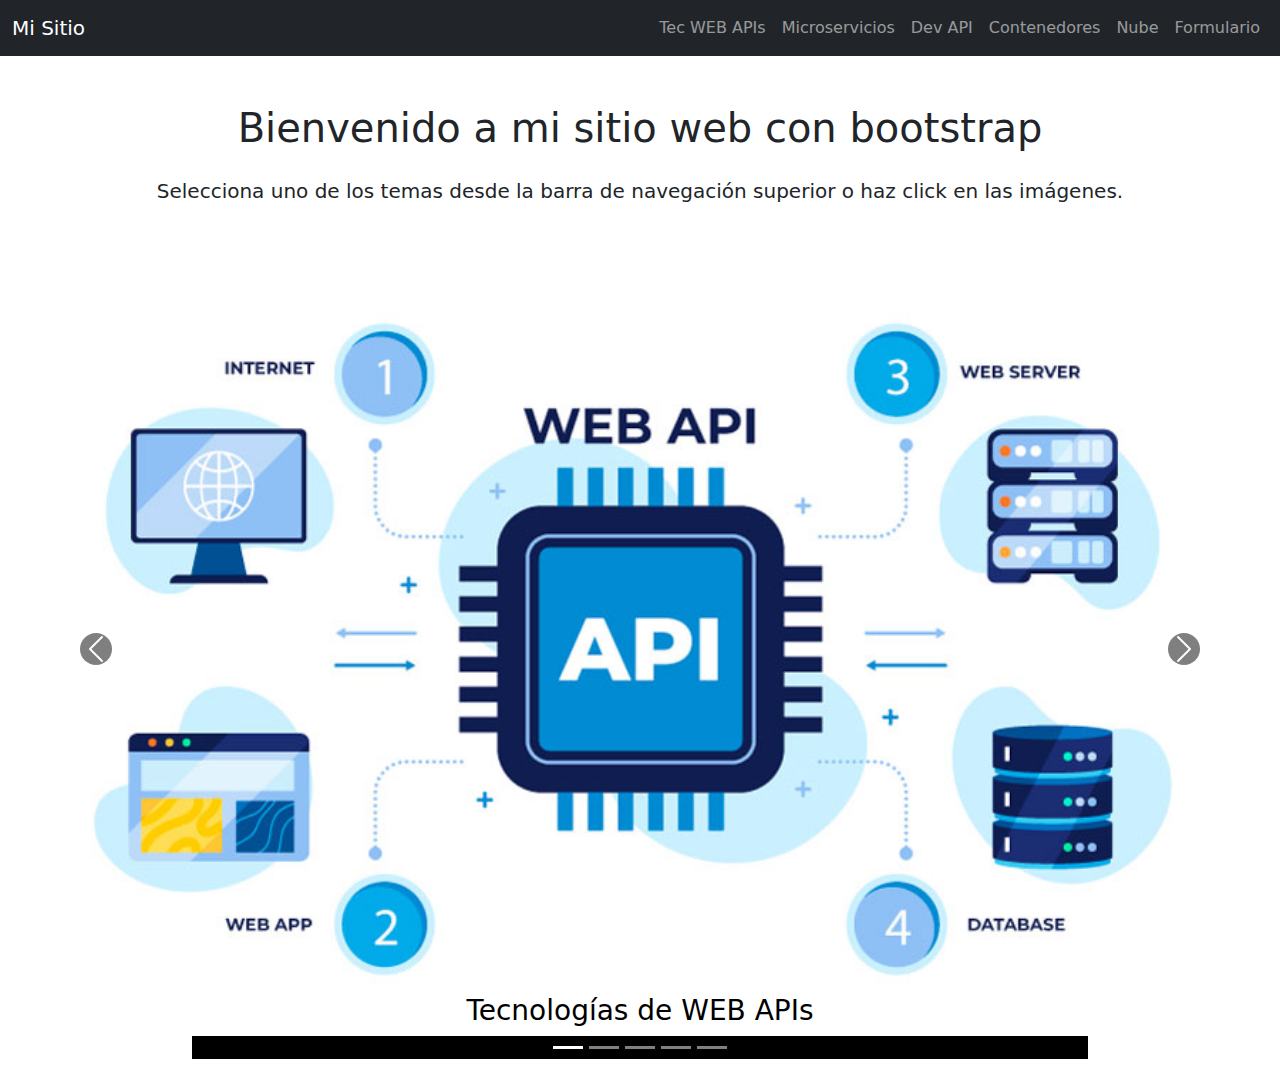
<file: index.html>
<!DOCTYPE html>
<html lang="es">
<head>
  <meta charset="UTF-8">
  <meta name="viewport" content="width=device-width, initial-scale=1">
  <title>Menú Principal</title>
  <script src="https://cdn.jsdelivr.net/npm/bootstrap@5.3.3/dist/js/bootstrap.bundle.min.js"></script>
  <link href="https://cdn.jsdelivr.net/npm/bootstrap@5.3.3/dist/css/bootstrap.min.css" rel="stylesheet">
  <link rel="stylesheet" href="estilo.css">
</head>
<body>

  <!-- Barra de navegación -->
  <nav class="navbar navbar-expand-lg navbar-dark bg-dark">
    <div class="container-fluid">
      <a class="navbar-brand" href="#">Mi Sitio</a>
      <button class="navbar-toggler" type="button" data-bs-toggle="collapse" data-bs-target="#menuNav" aria-controls="menuNav" aria-expanded="false" aria-label="Toggle navigation">
        <span class="navbar-toggler-icon"></span>
      </button>
      
      <div class="collapse navbar-collapse" id="menuNav">
        <ul class="navbar-nav ms-auto">
          <li class="nav-item">
            <a class="nav-link" href="./TecAPI/pagina1.html">Tec WEB APIs </a>
          </li>
          <li class="nav-item">
            <a class="nav-link" href="./Microservicios/pagina1.html">Microservicios</a>
          </li>
          <li class="nav-item">
            <a class="nav-link" href="./DevAPI/pagina1.html">Dev API</a>
          </li>
          <li class="nav-item">
            <a class="nav-link" href="./Contenedores/pagina1.html">Contenedores</a>
          </li>
          <li class="nav-item">
            <a class="nav-link" href="./Nube/pagina1.html">Nube</a>
          </li>
          <li class="nav-item">
            <a class="nav-link" href="formulario.html">Formulario</a>
          </li>
        </ul>
      </div>
    </div>
  </nav>

  <!-- Contenido principal -->
  <div class="container text-center mt-5">
    <h1 class="mb-4">Bienvenido a mi sitio web con bootstrap</h1>
    <p class="lead">Selecciona uno de los temas desde la barra de navegación superior o haz click en las imágenes.</p>
  </div>

    <!-- Carousel -->
    <div id="demo" class="carousel slide" data-bs-ride="carousel">

    <!-- Indicators/dots -->
    <div class="carousel-indicators">
      <button type="button" data-bs-target="#demo" data-bs-slide-to="0" class="active"></button>
      <button type="button" data-bs-target="#demo" data-bs-slide-to="1"></button>
      <button type="button" data-bs-target="#demo" data-bs-slide-to="2"></button>
      <button type="button" data-bs-target="#demo" data-bs-slide-to="3"></button>
      <button type="button" data-bs-target="#demo" data-bs-slide-to="4"></button>
    </div>
  
    <!-- The slideshow/carousel -->
    <div class="carousel-inner">
      <div class="carousel-item active">
        <a href="./TecAPI/pagina1.html">
            <img src="./TecAPI/API.jpg" alt="Web API" class="d-block w-100">
        </a>
        <div class="carousel-caption">
            <h3>Tecnologías de WEB APIs</h3>
        </div>
      </div>

      <div class="carousel-item">
        <a href="./Microservicios/pagina1.html">
            <img src="./Microservicios/microservicios2.JPG" alt="Microservicios" class="d-block w-100">
        </a>
        <div class="carousel-caption">
            <h3>Microservicios</h3>
        </div>
      </div>

      <div class="carousel-item">
        <a href="./DevAPI/pagina1.html">
            <img src="./DevAPI/crear_API.png" alt="Desarrollo Web API" class="d-block w-100">
        </a>
        <div class="carousel-caption">
            <h3>Desarrollo de una WEB API</h3>
        </div>
      </div>

      <div class="carousel-item">
        <a href="./Contenedores/pagina1.html">
            <img src="./Contenedores/Docker.png" alt="Desarrollo Web API" class="d-block w-100">
        </a>
        <div class="carousel-caption">
            <h3>Contenedores</h3>
        </div>
      </div>

      <div class="carousel-item">
        <a href="./Nube/pagina1.html">
            <img src="./Nube/nube.jpg" alt="Desarrollo Web API" class="d-block w-100">
        </a>
        <div class="carousel-caption">
            <h3>Aplicaciones en la Nube</h3>
        </div>
      </div>
    </div>
  
    <!-- Left and right controls/icons -->
    <button class="carousel-control-prev" type="button" data-bs-target="#demo" data-bs-slide="prev">
      <span class="carousel-control-prev-icon"></span>
    </button>
    <button class="carousel-control-next" type="button" data-bs-target="#demo" data-bs-slide="next">
      <span class="carousel-control-next-icon"></span>
    </button>
  </div>

  <script src="https://cdn.jsdelivr.net/npm/bootstrap@5.3.3/dist/js/bootstrap.bundle.min.js"></script>
</body>
</html>
</file>
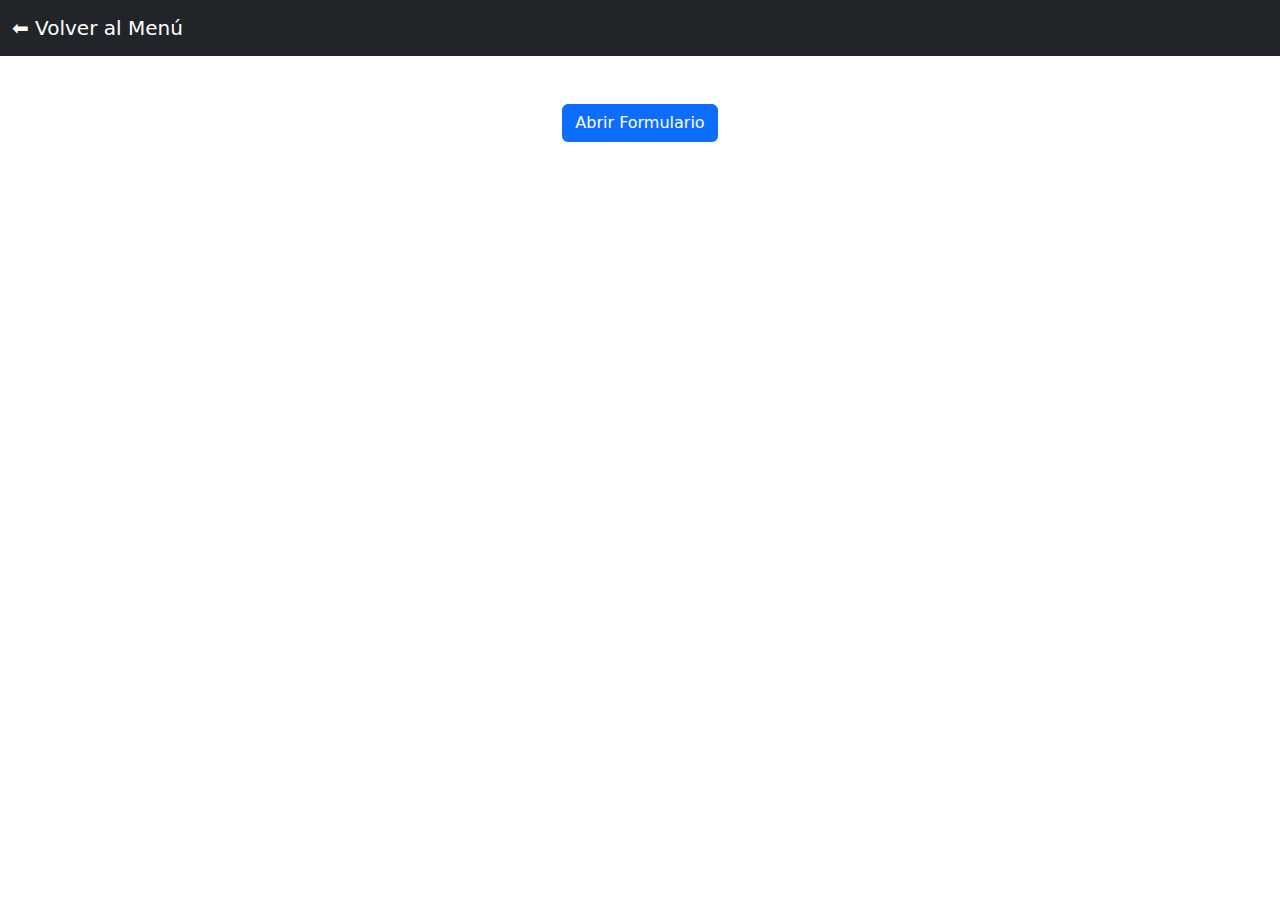
<file: formulario.html>
<!DOCTYPE html>
<html lang="es">
<head>
  <meta charset="UTF-8">
  <meta name="viewport" content="width=device-width, initial-scale=1">
  <title>Formulario Modal</title>
  <link href="https://cdn.jsdelivr.net/npm/bootstrap@5.3.3/dist/css/bootstrap.min.css" rel="stylesheet">
  <script src="https://cdn.jsdelivr.net/npm/bootstrap@5.3.3/dist/js/bootstrap.bundle.min.js"></script>
</head>
<body>

  <!-- Navbar -->
  <nav class="navbar navbar-dark bg-dark">
    <div class="container-fluid">
      <a class="navbar-brand" href="index.html">⬅ Volver al Menú</a>
    </div>
  </nav>

  <!-- Botón para abrir el modal -->
  <div class="container mt-5 text-center">
    <button type="button" class="btn btn-primary" data-bs-toggle="modal" data-bs-target="#formModal">
      Abrir Formulario
    </button>
  </div>

  <!-- Modal -->
  <div class="modal fade" id="formModal" tabindex="-1" aria-labelledby="formModalLabel" aria-hidden="true">
    <div class="modal-dialog">
      <div class="modal-content">
        
        <div class="modal-header">
          <h5 class="modal-title" id="formModalLabel">Formulario de Registro</h5>
          <button type="button" class="btn-close" data-bs-dismiss="modal" aria-label="Cerrar"></button>
        </div>

        <div class="modal-body">
          <form>
            <div class="mb-3">
              <label for="nombre" class="form-label">Nombre</label>
              <input type="text" class="form-control" id="nombre">
            </div>

            <div class="mb-3">
              <label for="apellido" class="form-label">Apellido</label>
              <input type="text" class="form-control" id="apellido">
            </div>

            <div class="mb-3">
              <label for="email" class="form-label">Correo electrónico</label>
              <input type="email" class="form-control" id="email">
              <div class="form-text">Nunca compartiremos tu correo con nadie más.</div>
            </div>

            <div class="mb-3">
              <label for="password" class="form-label">Contraseña</label>
              <input type="password" class="form-control" id="password">
            </div>

            <div class="mb-3">
              <label for="confirmPassword" class="form-label">Confirmar contraseña</label>
              <input type="password" class="form-control" id="confirmPassword">
            </div>

            <div class="mb-3 form-check">
              <input type="checkbox" class="form-check-input" id="terms">
              <label class="form-check-label" for="terms">Acepto los términos y condiciones</label>
            </div>

            <button type="submit" class="btn btn-success w-100">Registrarse</button>
          </form>
        </div>

      </div>
    </div>
  </div>
</body>
</html>
</file>
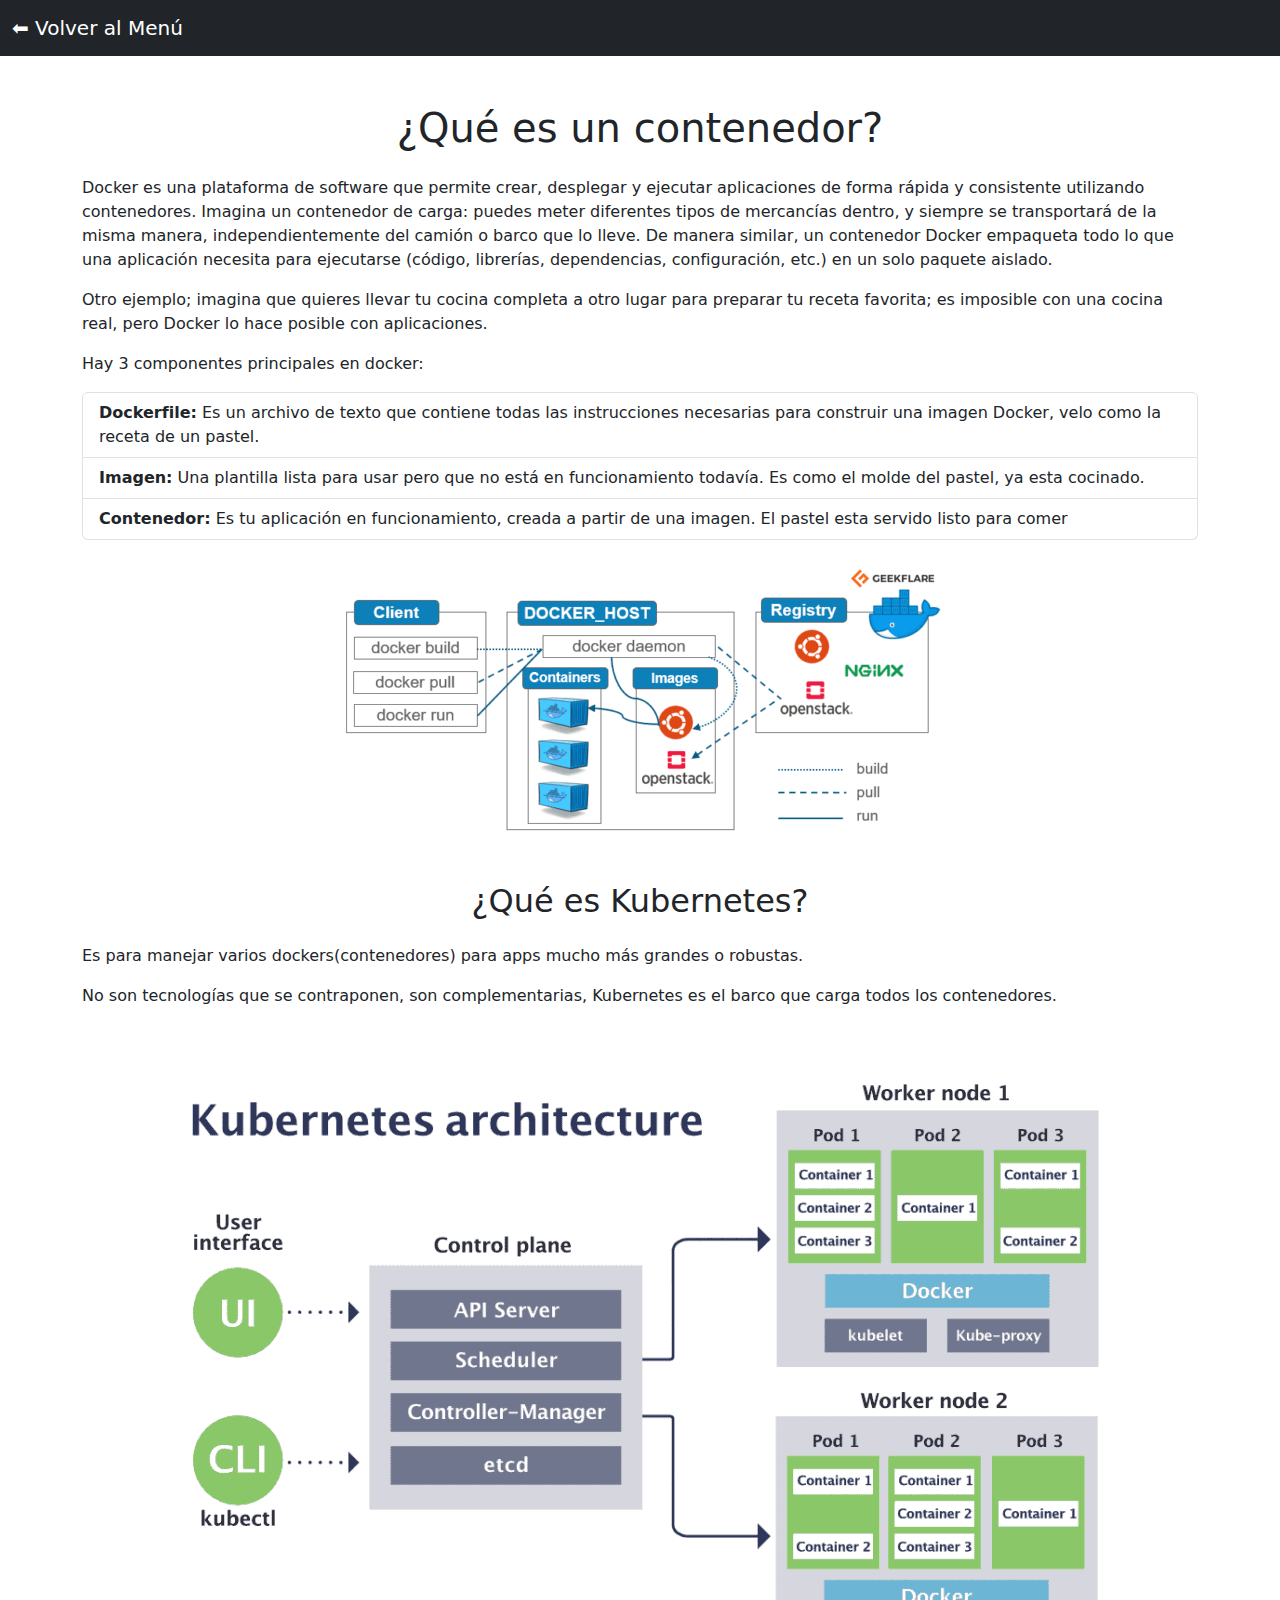
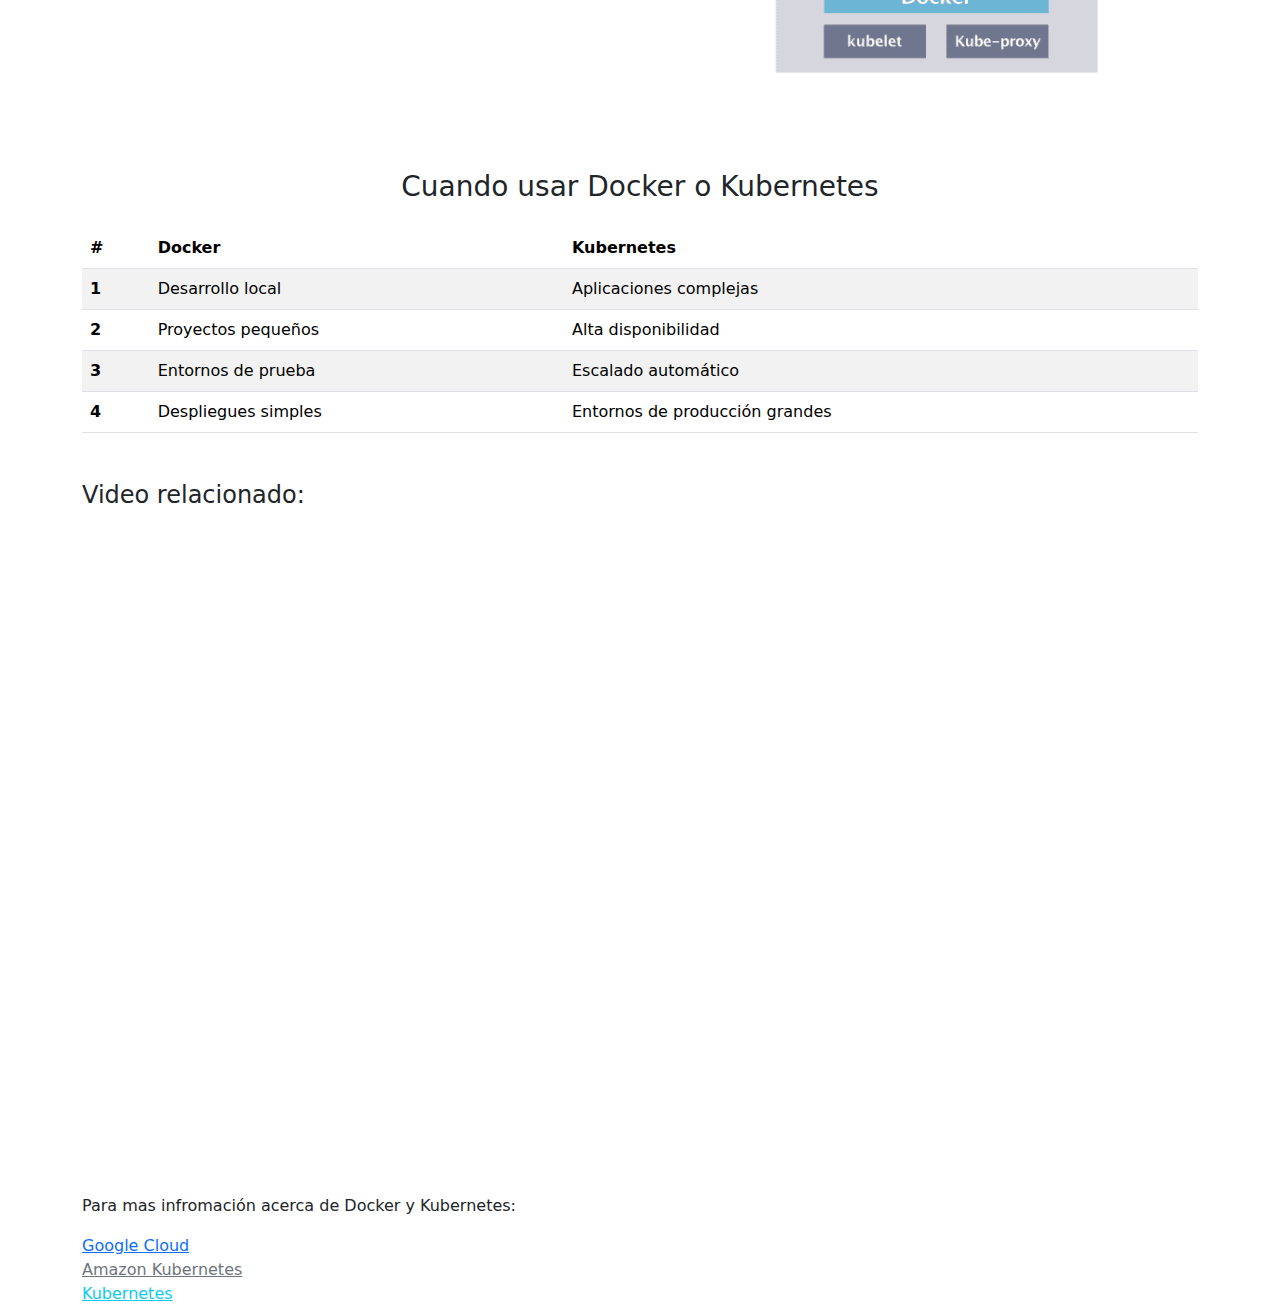
<file: Contenedores/pagina1.html>
<!DOCTYPE html>
<html lang="es">
<head>
  <meta charset="UTF-8">
  <meta name="viewport" content="width=device-width, initial-scale=1">
  <title>Subtema 4 - ¿Qué es un contenedor?</title>
  <link href="https://cdn.jsdelivr.net/npm/bootstrap@5.3.3/dist/css/bootstrap.min.css" rel="stylesheet">
  <script src="https://cdn.jsdelivr.net/npm/bootstrap@5.3.3/dist/js/bootstrap.bundle.min.js"></script>
</head>
<body>

  <nav class="navbar navbar-dark bg-dark">
    <div class="container-fluid">
      <a class="navbar-brand" href="../index.html">⬅ Volver al Menú</a>
    </div>
  </nav>

  <div class="container mt-5">
    <h1 class="mb-4 text-center">¿Qué es un contenedor?</h1>

    <p>
        Docker es una plataforma de software que permite crear, desplegar y ejecutar aplicaciones de forma rápida y consistente utilizando contenedores. Imagina un contenedor de carga: puedes meter diferentes tipos de mercancías dentro, y siempre se transportará de la misma manera, independientemente del camión o barco que lo lleve. De manera similar, un contenedor Docker empaqueta todo lo que una aplicación necesita para ejecutarse (código, librerías, dependencias, configuración, etc.) en un solo paquete aislado.
    </p>

    <p>
      Otro ejemplo; imagina que quieres llevar tu cocina completa a otro lugar para preparar tu receta favorita; es imposible con una cocina real, pero Docker lo hace posible con aplicaciones.
    </p>

    <p>
      Hay 3 componentes principales en docker:
    </p>

    <ul class="list-group">
      <li class="list-group-item"><strong>Dockerfile:</strong> Es un archivo de texto que contiene todas las instrucciones necesarias para construir una imagen Docker, velo como la receta de un pastel.</li>
      <li class="list-group-item"><strong>Imagen:</strong> Una plantilla lista para usar pero que no está en funcionamiento todavía. Es como el molde del pastel, ya esta cocinado.</li>
      <li class="list-group-item"><strong>Contenedor:</strong> Es tu aplicación en funcionamiento, creada a partir de una imagen. El pastel esta servido listo para comer</li>
    </ul>

    <br>

    <img src="./Docker2.png" class="rounded mx-auto d-block" alt="Estructura de microservices">

    <br><br>

    <h2 class="mb-4 text-center">¿Qué es Kubernetes?</h2>

    <p>Es para manejar varios dockers(contenedores) para apps mucho más grandes o robustas.</p>
    <p>No son tecnologías que se contraponen, son complementarias, Kubernetes es el barco que carga todos los contenedores.</p>

    <img src="./Kubernetes.png" class="rounded mx-auto d-block" alt="Estructura de microservices">

    <br><br>

    <h3 class="mb-4 text-center">Cuando usar Docker o Kubernetes</h3>

    <table class="table table-striped">
        <thead>
          <tr>
            <th scope="col">#</th>
            <th scope="col">Docker</th>
            <th scope="col">Kubernetes</th>
          </tr>
        </thead>
        <tbody>
          <tr>
            <th scope="row">1</th>
            <td>Desarrollo local</td>
            <td>Aplicaciones complejas</td>
          </tr>
          <tr>
            <th scope="row">2</th>
            <td>Proyectos pequeños</td>
            <td>Alta disponibilidad</td>
          </tr>
          <tr>
            <th scope="row">3</th>
            <td>Entornos de prueba</td>
            <td>Escalado automático</td>
          </tr>
          <tr>
            <th scope="row">4</th>
            <td>Despliegues simples</td>
            <td>Entornos de producción grandes</td>
          </tr>
        </tbody>
      </table>

    <div class="mt-5">
      <h4>Video relacionado:</h4>
      <div class="ratio ratio-16x9">
        <iframe width="560" height="315" src="https://www.youtube.com/embed/gjRoNFopFig?si=QodplTO9dsQeLTbo" title="YouTube video player" frameborder="0" allow="accelerometer; autoplay; clipboard-write; encrypted-media; gyroscope; picture-in-picture; web-share" referrerpolicy="strict-origin-when-cross-origin" allowfullscreen></iframe>      
      </div>
    </div>

    <br><br>

    <p>Para mas infromación acerca de Docker y Kubernetes:</p>
    <a href="https://cloud.google.com/learn/what-are-containers?hl=es" class="link-primary">Google Cloud</a><br>
    <a href="https://aws.amazon.com/es/compare/the-difference-between-kubernetes-and-docker/" class="link-secondary">Amazon Kubernetes</a><br>
    <a href="https://kubernetes.io/es/docs/concepts/architecture/" class="link-info">Kubernetes</a><br>

  </div>

</body>
</html>
</file>
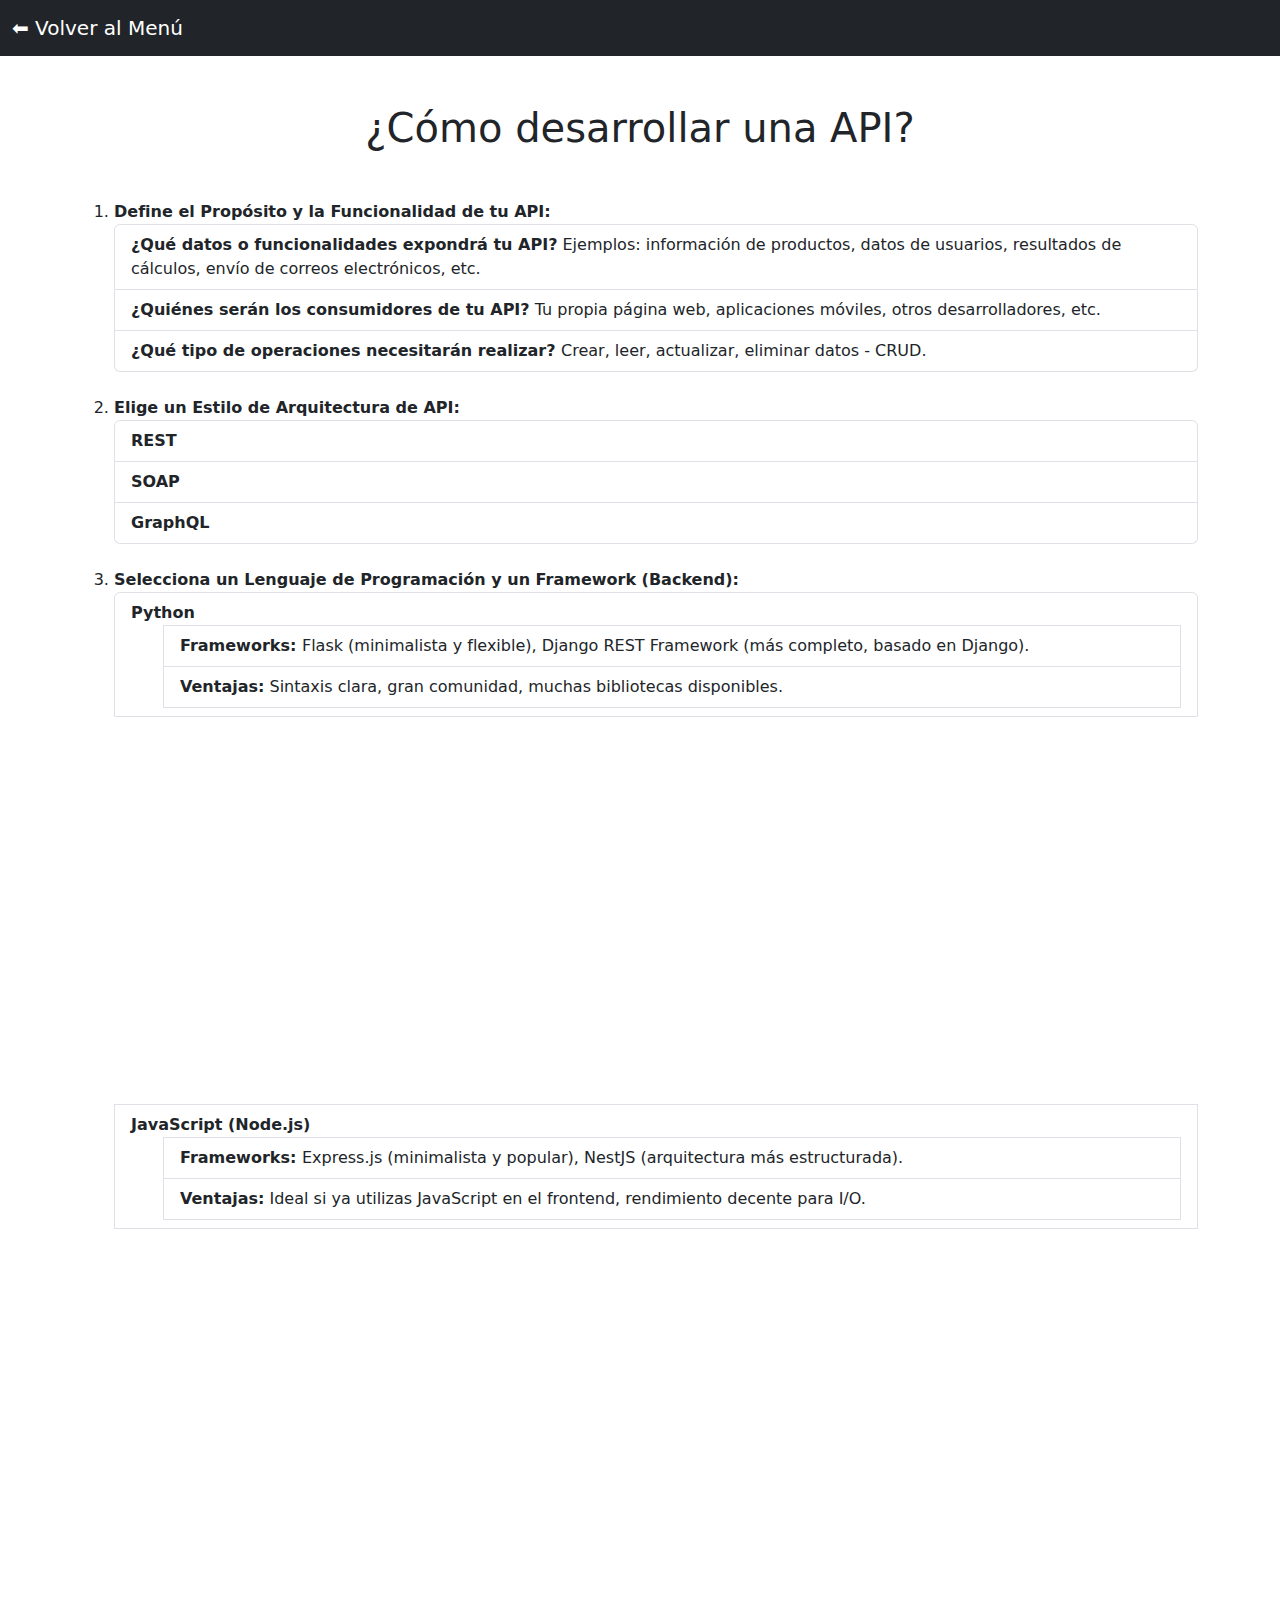
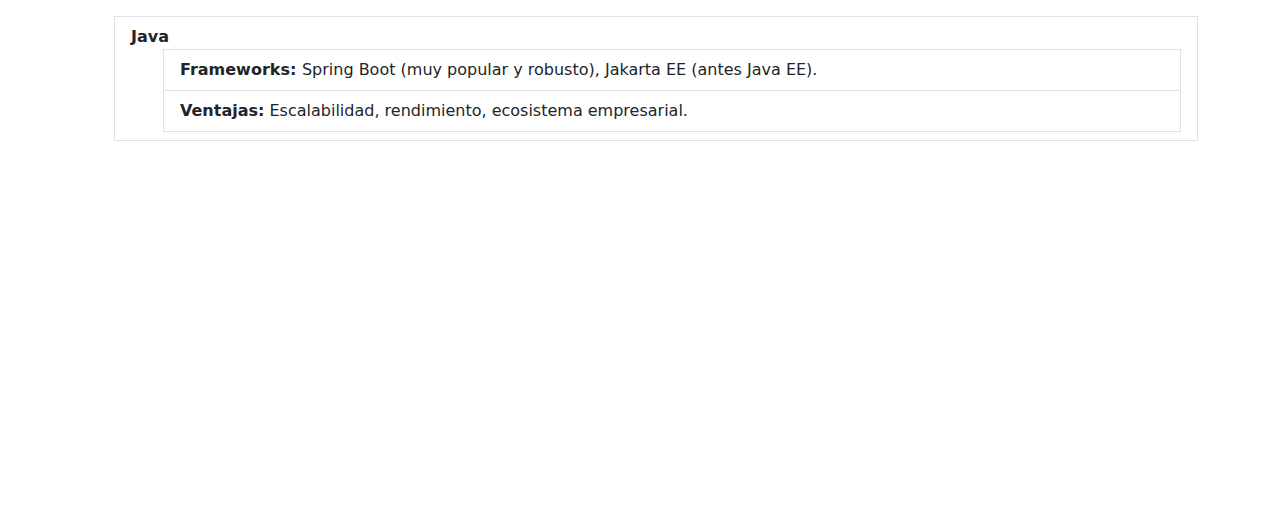
<file: DevAPI/pagina1.html>
<!DOCTYPE html>
<html lang="es">
<head>
  <meta charset="UTF-8">
  <meta name="viewport" content="width=device-width, initial-scale=1">
  <title>Subtema 3 - ¿Cómo crear APIs?</title>
  <link href="https://cdn.jsdelivr.net/npm/bootstrap@5.3.3/dist/css/bootstrap.min.css" rel="stylesheet">
  <link rel="stylesheet" href="../estilo.css">
  <script src="https://cdn.jsdelivr.net/npm/bootstrap@5.3.3/dist/js/bootstrap.bundle.min.js"></script>
</head>
<body>

  <nav class="navbar navbar-dark bg-dark">
    <div class="container-fluid">
      <a class="navbar-brand" href="../index.html">⬅ Volver al Menú</a>
    </div>
  </nav>

  <div class="container mt-5">
    <h1 class="mb-4 text-center">¿Cómo desarrollar una API?</h1>
    <br>
    <ol>
        <li>
            <strong>Define el Propósito y la Funcionalidad de tu API:</strong>
                <ul class="list-group">
                    <li class="list-group-item"><strong>¿Qué datos o funcionalidades expondrá tu API?</strong> Ejemplos: información de productos, datos de usuarios, resultados de cálculos, envío de correos electrónicos, etc.</li>

                    <li class="list-group-item"><strong>¿Quiénes serán los consumidores de tu API?</strong> Tu propia página web, aplicaciones móviles, otros desarrolladores, etc.</li>

                    <li class="list-group-item"><strong>¿Qué tipo de operaciones necesitarán realizar? </strong> Crear, leer, actualizar, eliminar datos - CRUD.</li>
                </ul>
        </li>

        <br>

        <li>
            <strong>Elige un Estilo de Arquitectura de API:</strong>
            <ul class="list-group">
                <li class="list-group-item"><strong>REST</strong></li>

                <li class="list-group-item"><strong>SOAP</strong></li>

                <li class="list-group-item"><strong>GraphQL</strong></li>
            </ul>
        </li>

        <br>

        <li>
            <strong>Selecciona un Lenguaje de Programación y un Framework (Backend):</strong>
            <ul class="list-group">
                <li class="list-group-item"><strong>Python</strong>
                    <ul>
                        <li class="list-group-item"><strong>Frameworks: </strong>Flask (minimalista y flexible), Django REST Framework (más completo, basado en Django).</li>

                        <li class="list-group-item"><strong>Ventajas:</strong> Sintaxis clara, gran comunidad, muchas bibliotecas disponibles.</li>
                    </ul>
                </li>
                <br>
                <iframe width="560" height="315" src="https://www.youtube.com/embed/b0ZrmhyyCY4?si=LLN643UEHaeNvRJC" title="YouTube video player" frameborder="0" allow="accelerometer; autoplay; clipboard-write; encrypted-media; gyroscope; picture-in-picture; web-share" referrerpolicy="strict-origin-when-cross-origin" allowfullscreen></iframe>

                <br><br>

                <li class="list-group-item"><strong>JavaScript (Node.js)</strong>
                    <ul>
                        <li class="list-group-item"><strong>Frameworks: </strong>Express.js (minimalista y popular), NestJS (arquitectura más estructurada).</li>

                        <li class="list-group-item"><strong>Ventajas:</strong> Ideal si ya utilizas JavaScript en el frontend, rendimiento decente para I/O.</li>
                    </ul>
                </li>
                <br>
                <iframe width="560" height="315" src="https://www.youtube.com/embed/AWcm56_eNZg?si=as7RGUHGpRdJdapP" title="YouTube video player" frameborder="0" allow="accelerometer; autoplay; clipboard-write; encrypted-media; gyroscope; picture-in-picture; web-share" referrerpolicy="strict-origin-when-cross-origin" allowfullscreen></iframe>

                <br><br>

                <li class="list-group-item"><strong>Java</strong>
                    <ul>
                        <li class="list-group-item"><strong>Frameworks: </strong>Spring Boot (muy popular y robusto), Jakarta EE (antes Java EE).</li>

                        <li class="list-group-item"><strong>Ventajas:</strong> Escalabilidad, rendimiento, ecosistema empresarial.
                        </li>
                    </ul>
                </li>
                <br>
                <iframe width="560" height="315" src="https://www.youtube.com/embed/vTu2HQrXtyw?si=pYpVN6s0rUx97wnj" title="YouTube video player" frameborder="0" allow="accelerometer; autoplay; clipboard-write; encrypted-media; gyroscope; picture-in-picture; web-share" referrerpolicy="strict-origin-when-cross-origin" allowfullscreen></iframe>

            </ul>
        </li>

        <br>
    </ol>

  </div>
</body>
</html>
</file>
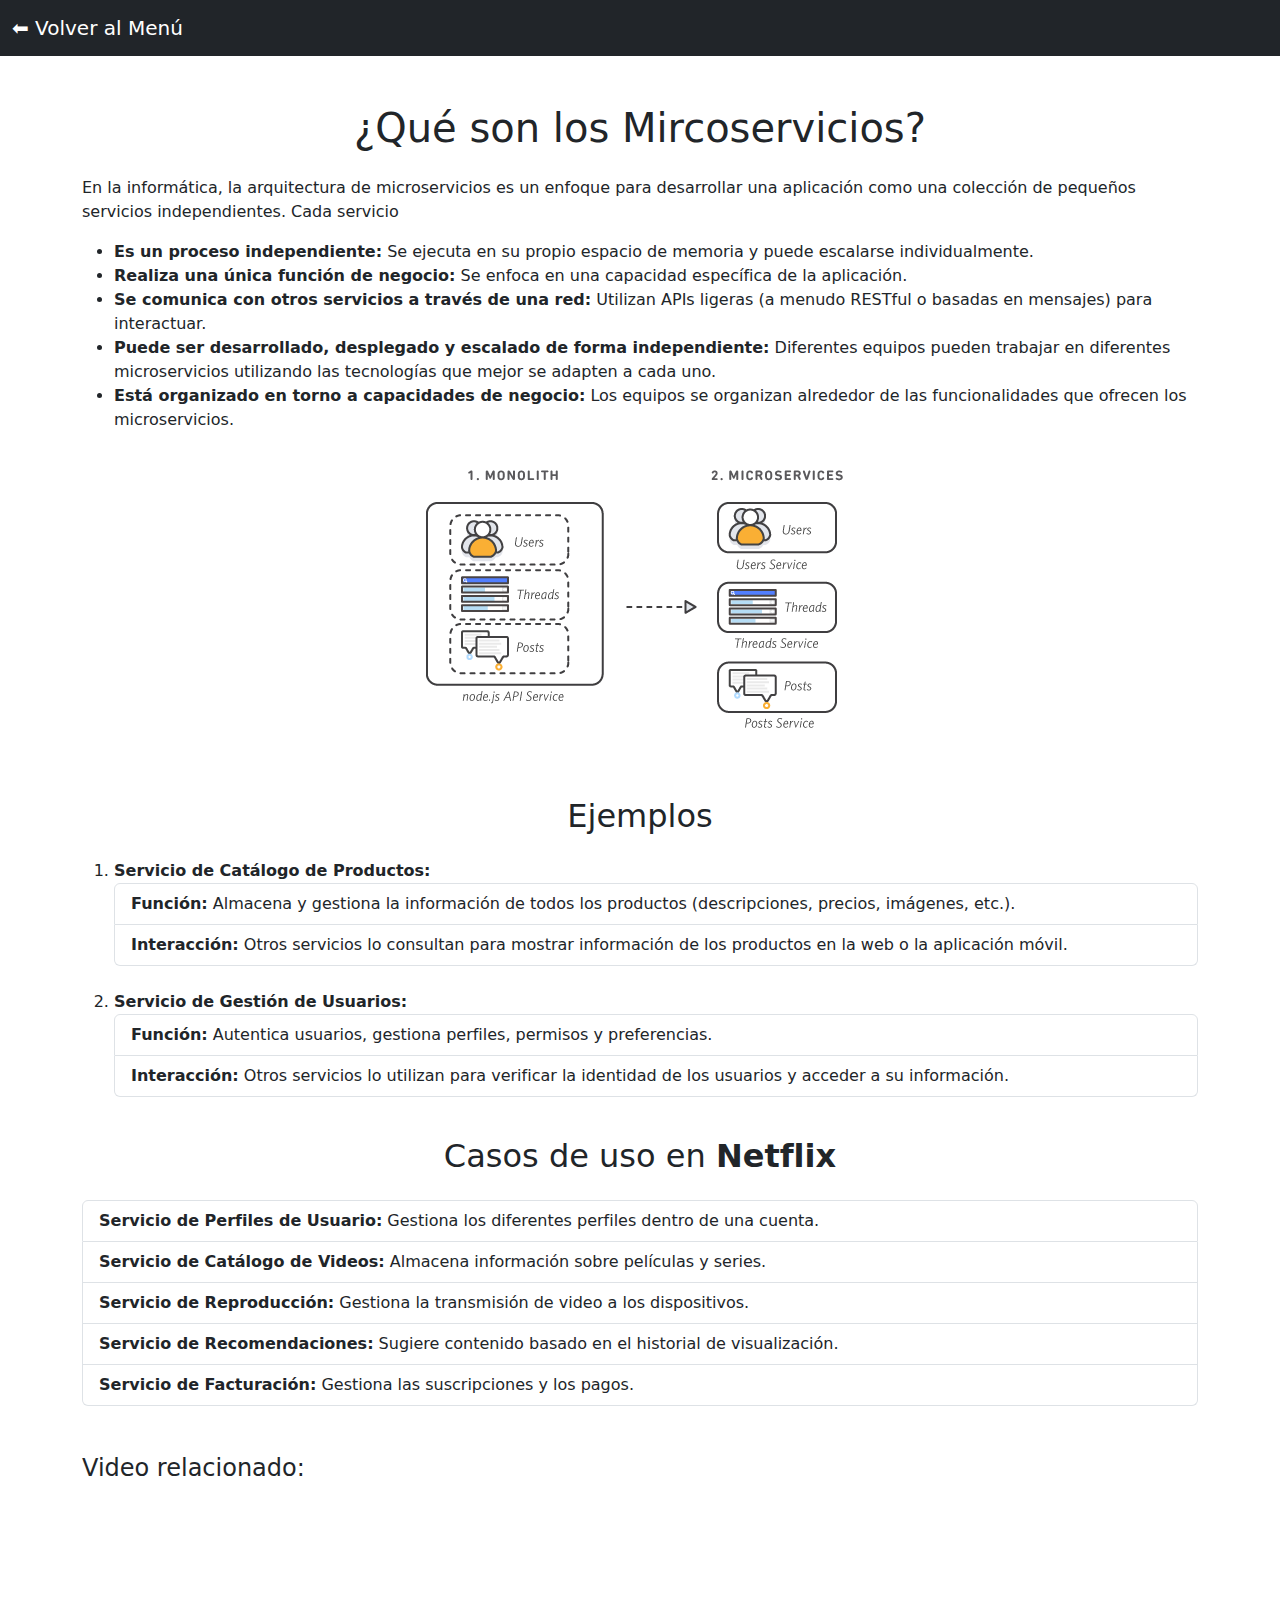
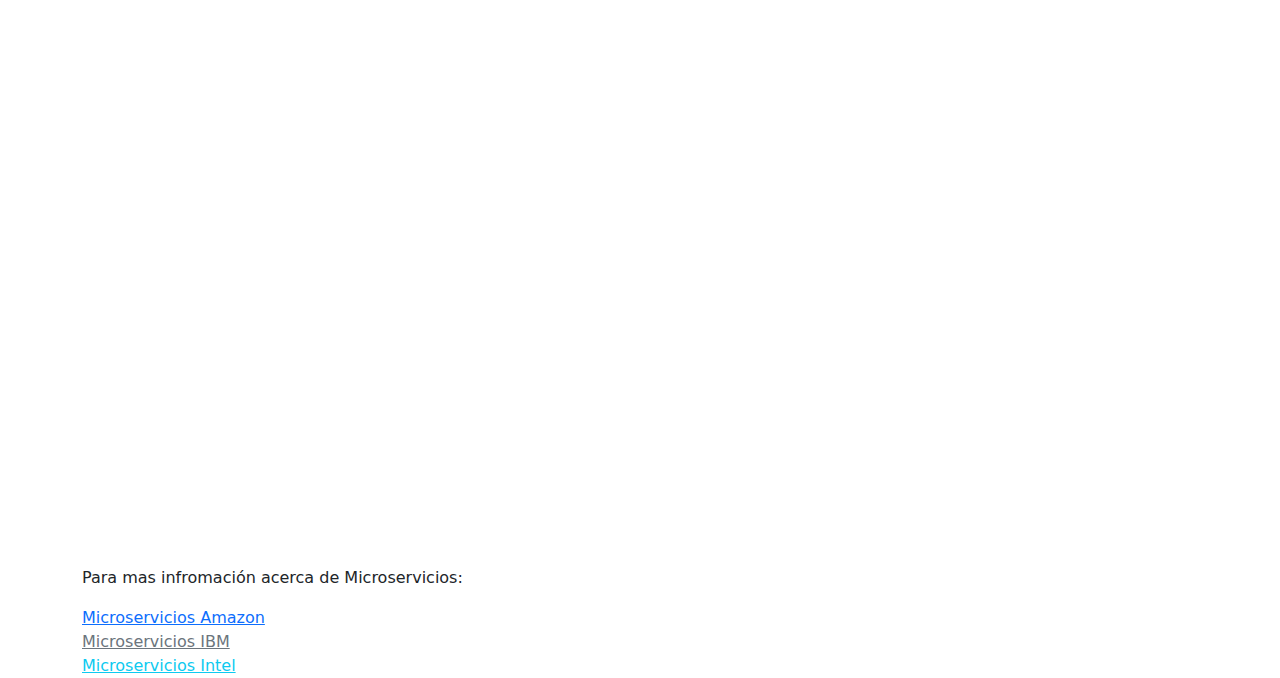
<file: Microservicios/pagina1.html>
<!DOCTYPE html>
<html lang="es">
<head>
  <meta charset="UTF-8">
  <meta name="viewport" content="width=device-width, initial-scale=1">
  <title>Subtema 2 - Mircoservicios</title>
  <link href="https://cdn.jsdelivr.net/npm/bootstrap@5.3.3/dist/css/bootstrap.min.css" rel="stylesheet">
  <script src="https://cdn.jsdelivr.net/npm/bootstrap@5.3.3/dist/js/bootstrap.bundle.min.js"></script>
</head>
<body>

  <nav class="navbar navbar-dark bg-dark">
    <div class="container-fluid">
      <a class="navbar-brand" href="../index.html">⬅ Volver al Menú</a>
    </div>
  </nav>

  <div class="container mt-5">
    <h1 class="mb-4 text-center">¿Qué son los Mircoservicios?</h1>

    <p>
        En la informática, la arquitectura de microservicios es un enfoque para desarrollar una aplicación como una colección de pequeños servicios independientes. Cada servicio
    </p>


    <ul>
        <li><strong>Es un proceso independiente:</strong> Se ejecuta en su propio espacio de memoria y puede escalarse individualmente.</li>
        <li><strong>Realiza una única función de negocio:</strong> Se enfoca en una capacidad específica de la aplicación.</li>
        <li><strong>Se comunica con otros servicios a través de una red:</strong> Utilizan APIs ligeras (a menudo RESTful o basadas en mensajes) para interactuar.</li>
        <li><strong>Puede ser desarrollado, desplegado y escalado de forma independiente:</strong> Diferentes equipos pueden trabajar en diferentes microservicios utilizando las tecnologías que mejor se adapten a cada uno.</li>
        <li><strong>Está organizado en torno a capacidades de negocio:</strong> Los equipos se organizan alrededor de las funcionalidades que ofrecen los microservicios.</li>
    </ul>

    <img src="./microservicios.png" class="rounded mx-auto d-block" alt="Estructura de microservices">

    <br><br>
    <h2 class="mb-4 text-center">Ejemplos</h2>
    <ol>
        <li>
            <strong>Servicio de Catálogo de Productos:</strong>
                <ul class="list-group">
                    <li class="list-group-item"><strong>Función:</strong> Almacena y gestiona la información de todos los productos (descripciones, precios, imágenes, etc.).</li>

                    <li class="list-group-item"><strong>Interacción:</strong> Otros servicios lo consultan para mostrar información de los productos en la web o la aplicación móvil.</li>
                </ul>
        </li>
        <br>
        <li>
            <strong>Servicio de Gestión de Usuarios:</strong>
                <ul class="list-group">
                    <li class="list-group-item"><strong>Función:</strong> Autentica usuarios, gestiona perfiles, permisos y preferencias.</li>

                    <li class="list-group-item"><strong>Interacción:</strong> Otros servicios lo utilizan para verificar la identidad de los usuarios y acceder a su información.</li>
                </ul>
        </li>
    </ol><br>

    <h2 class="mb-4 text-center">Casos de uso en <strong>Netflix</strong></h2>
        <ul class="list-group">
            <li class="list-group-item"><strong>Servicio de Perfiles de Usuario:</strong> Gestiona los diferentes perfiles dentro de una cuenta.</li>

            <li class="list-group-item"><strong>Servicio de Catálogo de Videos:</strong> Almacena información sobre películas y series.</li>

            <li class="list-group-item"><strong>Servicio de Reproducción:</strong> Gestiona la transmisión de video a los dispositivos.</li>

            <li class="list-group-item"><strong>Servicio de Recomendaciones:</strong> Sugiere contenido basado en el historial de visualización.</li>

            <li class="list-group-item"><strong>Servicio de Facturación:</strong> Gestiona las suscripciones y los pagos.</li>
        </ul>

    <div class="mt-5">
      <h4>Video relacionado:</h4>
      <div class="ratio ratio-16x9">
        <iframe width="560" height="315" src="https://www.youtube.com/embed/2sFczigWppk?si=-Uqn6z_6fYZ3AliH" title="YouTube video player" frameborder="0" allow="accelerometer; autoplay; clipboard-write; encrypted-media; gyroscope; picture-in-picture; web-share" referrerpolicy="strict-origin-when-cross-origin" allowfullscreen></iframe>
    </div><br><br>

    <p>Para mas infromación acerca de Microservicios:</p>
    <a href="https://aws.amazon.com/es/microservices/#:~:text=Los%20microservicios%20son%20un%20enfoque,servicios%20son%20equipos%20peque%C3%B1os%20independientes." class="link-primary">Microservicios Amazon</a><br>
    <a href="https://www.ibm.com/mx-es/topics/microservices" class="link-secondary">Microservicios IBM</a><br>
    <a href="https://www.intel.la/content/www/xl/es/cloud-computing/microservices.html" class="link-info">Microservicios Intel</a><br>

  </div>
</body>
</html>
</file>
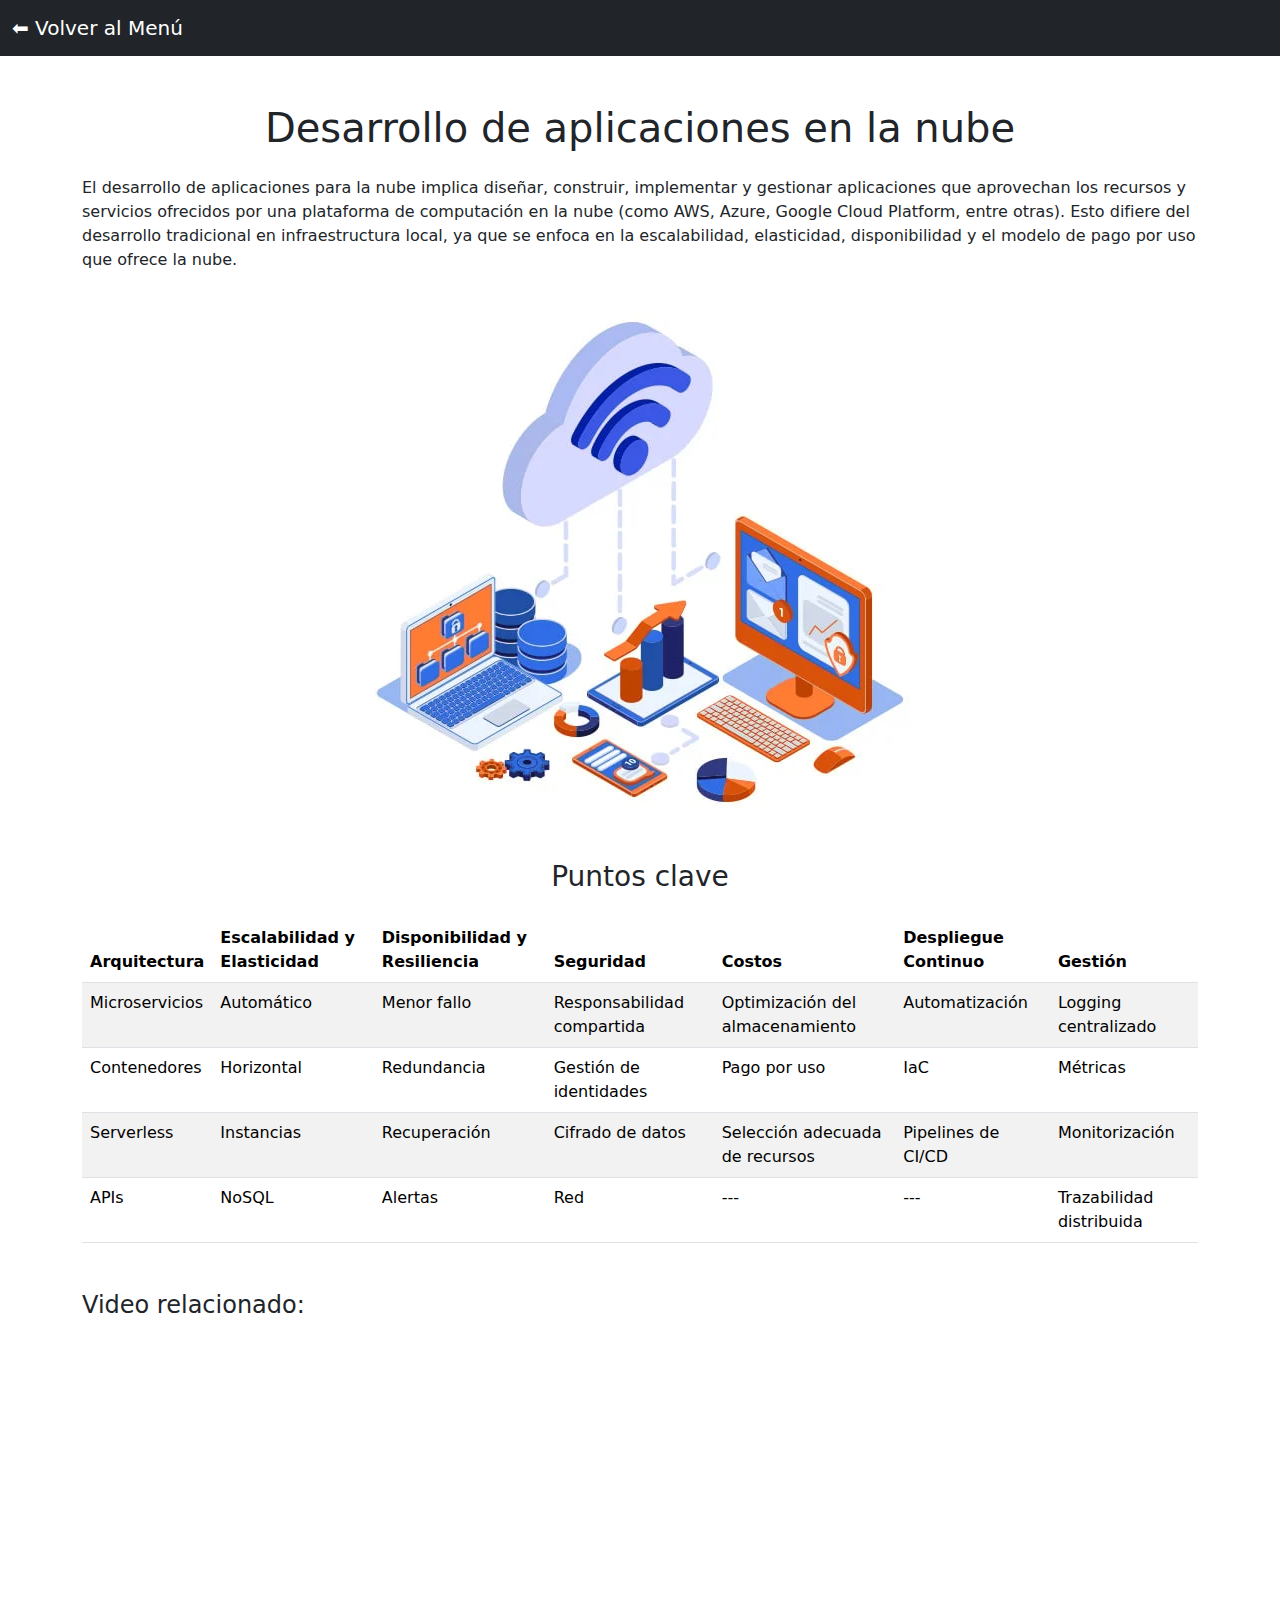
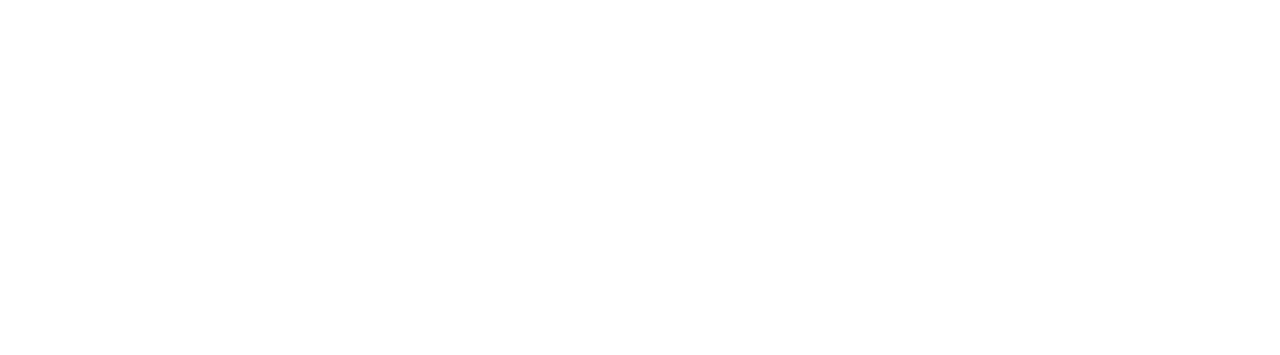
<file: Nube/pagina1.html>
<!DOCTYPE html>
<html lang="es">
<head>
  <meta charset="UTF-8">
  <meta name="viewport" content="width=device-width, initial-scale=1">
  <title>Subtema 5 - Apps en la Nube</title>
  <link href="https://cdn.jsdelivr.net/npm/bootstrap@5.3.3/dist/css/bootstrap.min.css" rel="stylesheet">
  <script src="https://cdn.jsdelivr.net/npm/bootstrap@5.3.3/dist/js/bootstrap.bundle.min.js"></script>
</head>
<body>

  <nav class="navbar navbar-dark bg-dark">
    <div class="container-fluid">
      <a class="navbar-brand" href="../index.html">⬅ Volver al Menú</a>
    </div>
  </nav>

  <div class="container mt-5">
    <h1 class="mb-4 text-center">Desarrollo de aplicaciones en la nube</h1>

    <p>
        El desarrollo de aplicaciones para la nube implica diseñar, construir, implementar y gestionar aplicaciones que aprovechan los recursos y servicios ofrecidos por una plataforma de computación en la nube (como AWS, Azure, Google Cloud Platform, entre otras). Esto difiere del desarrollo tradicional en infraestructura local, ya que se enfoca en la escalabilidad, elasticidad, disponibilidad y el modelo de pago por uso que ofrece la nube.
    </p>

    <br>

    <img src="./nube2.jpg" class="rounded mx-auto d-block" alt="Estructura de microservices">

    <br><br>

    <h3 class="mb-4 text-center">Puntos clave</h3>

    <table class="table table-striped">
        <thead>
          <tr>
            <th scope="col">Arquitectura</th>
            <th scope="col">Escalabilidad y Elasticidad</th>
            <th scope="col">Disponibilidad y Resiliencia</th>
            <th scope="col">Seguridad</th>
            <th scope="col">Costos</th>
            <th scope="col">Despliegue Continuo</th>
            <th scope="col">Gestión</th>
          </tr>
        </thead>
        <tbody>
          <tr>
            <td>Microservicios</td>
            <td>Automático</td>
            <td>Menor fallo</td>
            <td>Responsabilidad compartida</td>
            <td>Optimización del almacenamiento</td>
            <td>Automatización</td>
            <td>Logging centralizado</td>
          </tr>
          <tr>
            <td>Contenedores </td>
            <td>Horizontal</td>
            <td>Redundancia</td>
            <td>Gestión de identidades</td>
            <td>Pago por uso</td>
            <td>IaC</td>
            <td>Métricas</td>
          </tr>
          <tr>
            <td>Serverless </td>
            <td>Instancias</td>
            <td>Recuperación</td>
            <td>Cifrado de datos</td>
            <td>Selección adecuada de recursos</td>
            <td>Pipelines de CI/CD</td>
            <td>Monitorización</td>
          </tr>
          <tr>
            <td>APIs</td>
            <td>NoSQL</td>
            <td>Alertas</td>
            <td>Red</td>
            <td>---</td>
            <td>---</td>
            <td>Trazabilidad distribuida</td>
          </tr>
        </tbody>
      </table>

    <div class="mt-5">
      <h4>Video relacionado:</h4>
      <div class="ratio ratio-16x9">
        <iframe width="560" height="315" src="https://www.youtube.com/embed/h4Af5bbFAq0?si=e6BHSxKw9NgUiMyz" title="YouTube video player" frameborder="0" allow="accelerometer; autoplay; clipboard-write; encrypted-media; gyroscope; picture-in-picture; web-share" referrerpolicy="strict-origin-when-cross-origin" allowfullscreen></iframe>      
      </div>
    </div>

  </div>

</body>
</html>
</file>
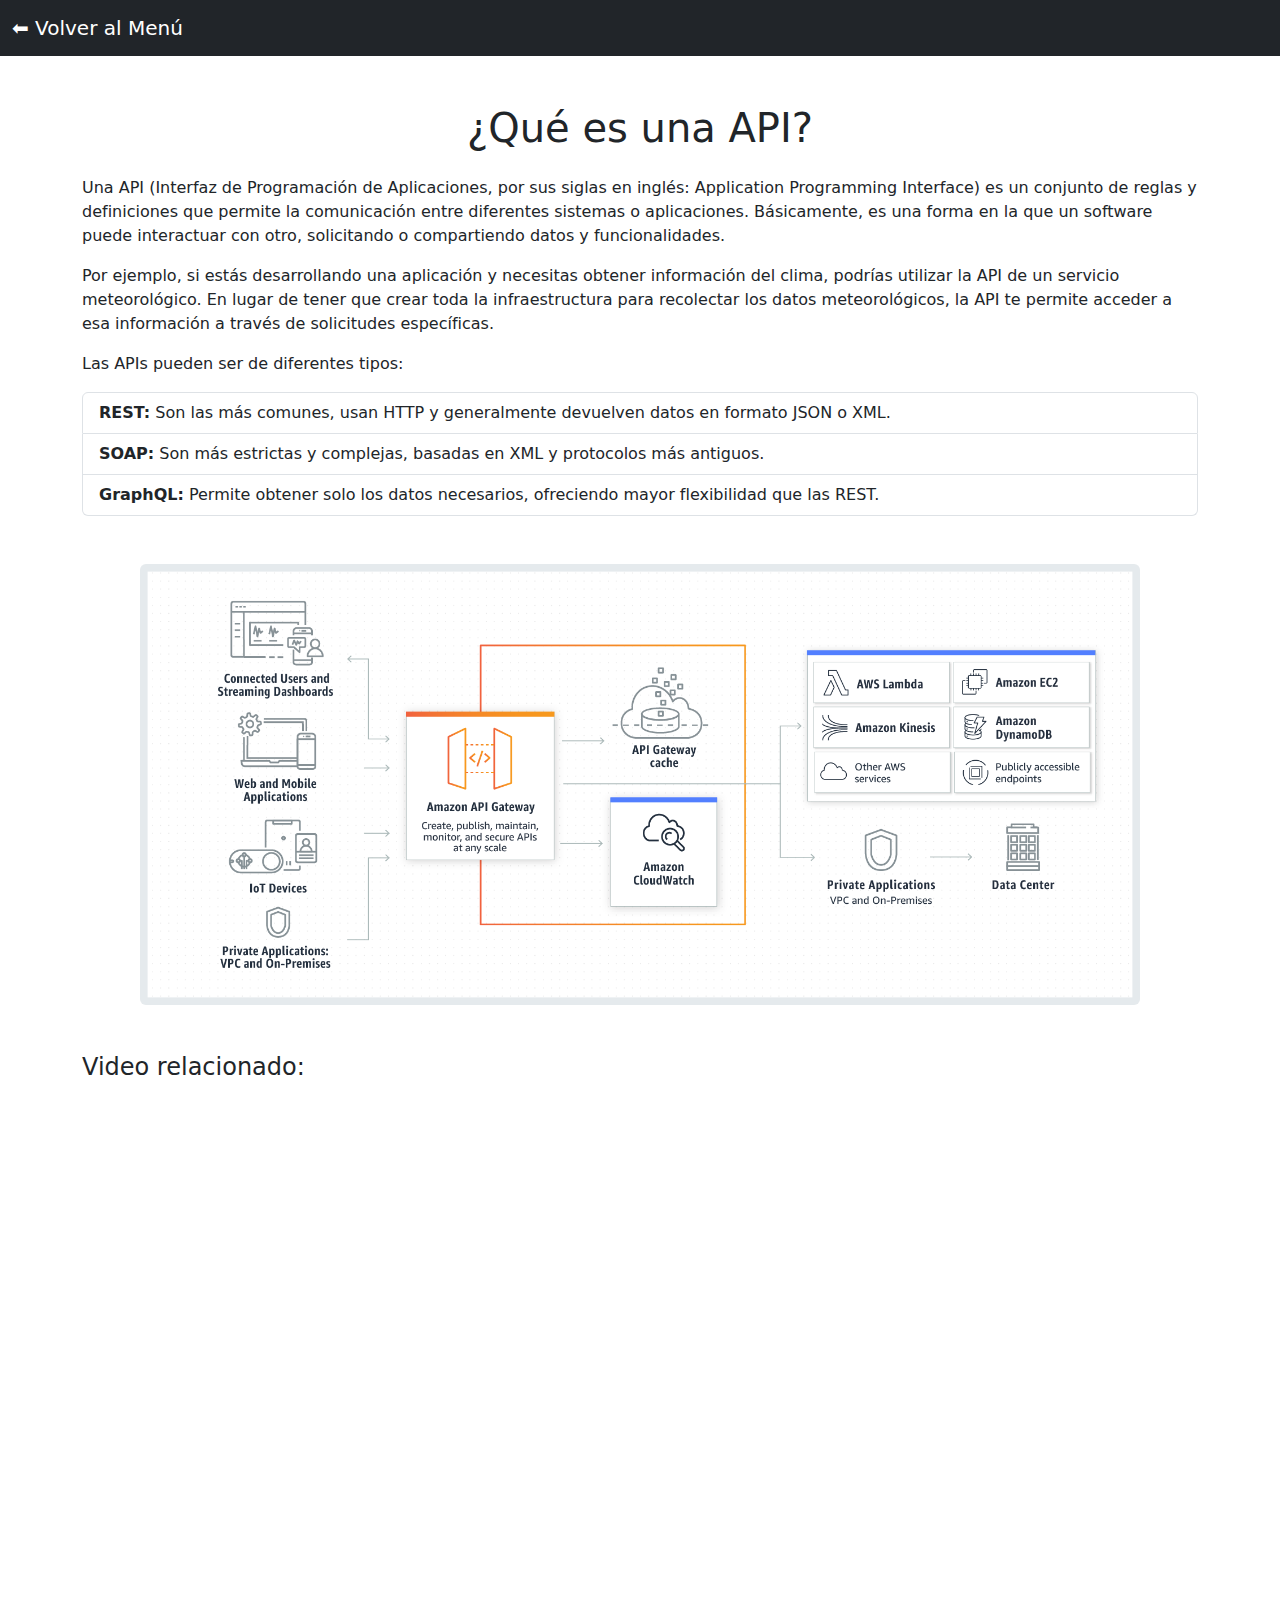
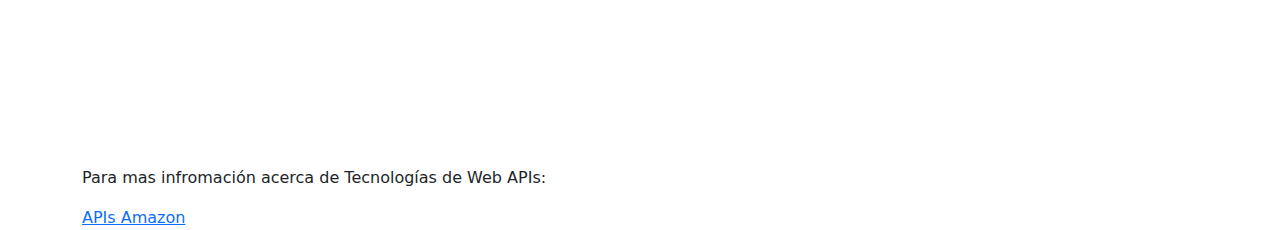
<file: TecAPI/pagina1.html>
<!DOCTYPE html>
<html lang="es">
<head>
  <meta charset="UTF-8">
  <meta name="viewport" content="width=device-width, initial-scale=1">
  <title>Subtema 1 - ¿Qué es una API?</title>
  <link href="https://cdn.jsdelivr.net/npm/bootstrap@5.3.3/dist/css/bootstrap.min.css" rel="stylesheet">
  <script src="https://cdn.jsdelivr.net/npm/bootstrap@5.3.3/dist/js/bootstrap.bundle.min.js"></script>
</head>
<body>

  <nav class="navbar navbar-dark bg-dark">
    <div class="container-fluid">
      <a class="navbar-brand" href="../index.html">⬅ Volver al Menú</a>
    </div>
  </nav>

  <div class="container mt-5">
    <h1 class="mb-4 text-center">¿Qué es una API?</h1>

    <p>
      Una API (Interfaz de Programación de Aplicaciones, por sus siglas en inglés: Application Programming Interface) es un conjunto de reglas y definiciones que permite la comunicación entre diferentes sistemas o aplicaciones. Básicamente, es una forma en la que un software puede interactuar con otro, solicitando o compartiendo datos y funcionalidades.
    </p>

    <p>
      Por ejemplo, si estás desarrollando una aplicación y necesitas obtener información del clima, podrías utilizar la API de un servicio meteorológico. En lugar de tener que crear toda la infraestructura para recolectar los datos meteorológicos, la API te permite acceder a esa información a través de solicitudes específicas.
    </p>

    <p>
      Las APIs pueden ser de diferentes tipos:
    </p>

    <ul class="list-group">
      <li class="list-group-item"><strong>REST:</strong> Son las más comunes, usan HTTP y generalmente devuelven datos en formato JSON o XML.</li>
      <li class="list-group-item"><strong>SOAP:</strong> Son más estrictas y complejas, basadas en XML y protocolos más antiguos.</li>
      <li class="list-group-item"><strong>GraphQL:</strong> Permite obtener solo los datos necesarios, ofreciendo mayor flexibilidad que las REST.</li>
    </ul>

    <br><br>

    <img src="./Tecnologia API.png" class="rounded mx-auto d-block" alt="Estructura de microservices">

    <div class="mt-5">
      <h4>Video relacionado:</h4>
      <div class="ratio ratio-16x9">
        <iframe width="560" height="315" src="https://www.youtube.com/embed/u2Ms34GE14U?si=CSmqDgNvL0sXkQpL" title="YouTube video player" frameborder="0" allow="accelerometer; autoplay; clipboard-write; encrypted-media; gyroscope; picture-in-picture; web-share" referrerpolicy="strict-origin-when-cross-origin" allowfullscreen></iframe>      
      </div>
    </div>

    <br><br>

    <p>Para mas infromación acerca de Tecnologías de Web APIs:</p>
    <a href="https://aws.amazon.com/es/what-is/api/" class="link-primary">APIs Amazon</a><br>

  </div>

</body>
</html>
</file>
<file: estilo.css>
/* Indicadores (dots) en negro */
 .carousel-indicators {
    background-color: black;
  }

  /* Flechas en negro */
  .carousel-control-prev-icon,
  .carousel-control-next-icon {
    background-color: black;
    border-radius: 50%; /* Opcional: para darles forma redonda */
  }

  .carousel-caption{
    color: black;
  }
</file>
